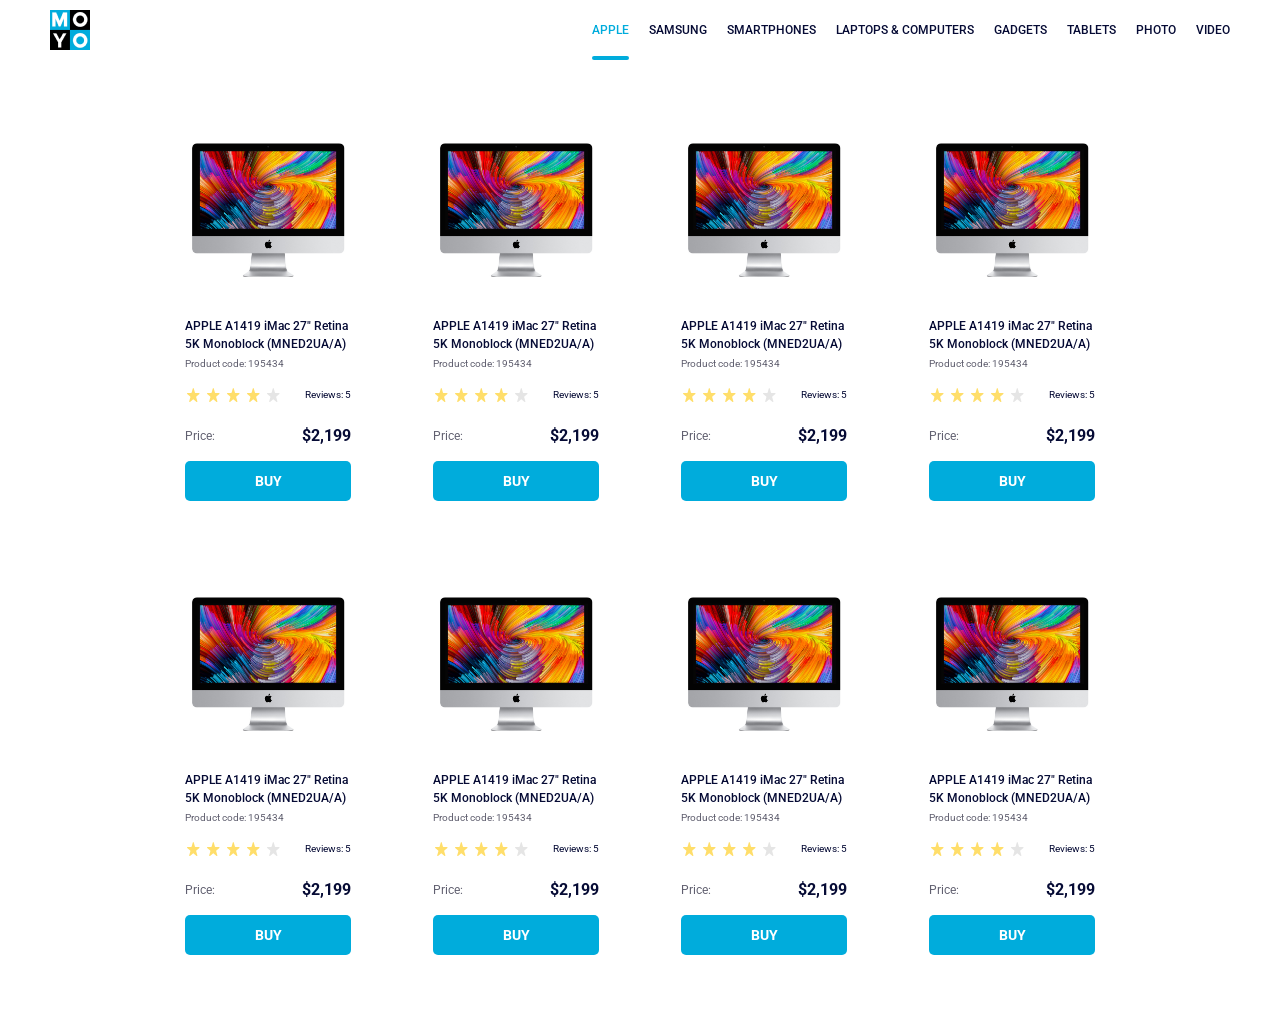
<file: index.html>
<!doctype html><html lang="en"><head><meta charset="utf-8"><meta name="viewport" content="width=device-width, initial-scale=1.0"><title>Catalog</title><link rel="preconnect" href="https://fonts.gstatic.com"><link href="https://fonts.googleapis.com/css2?family=Roboto:wght@400;500;700&display=swap" rel="stylesheet"><link rel="stylesheet" href="index.817d6f7c.css"></head><body> <header> <a href="https://www.moyo.ua/ua/promo/promo2024/?utm_source=google&utm_medium=cpc&utm_id=19191373185&utm_campaign=Performance_Max_%D0%91%D0%A2_Shopping_ru&gad_source=1&gclid=CjwKCAiArva5BhBiEiwA-oTnXUBkNHbm_M3c085wxz85L2ovMZpt5xMuWtBmEA1uv6qlsVRqwAVughoCMwUQAvD_BwE" class="logo"> <img src="logo.eddae0ff.png" alt="Logo"> </a> <nav class="nava"> <a href="https://www.moyo.ua/ua/promo/promo2024/?utm_source=google&utm_medium=cpc&utm_id=19191373185&utm_campaign=Performance_Max_%D0%91%D0%A2_Shopping_ru&gad_source=1&gclid=CjwKCAiArva5BhBiEiwA-oTnXUBkNHbm_M3c085wxz85L2ovMZpt5xMuWtBmEA1uv6qlsVRqwAVughoCMwUQAvD_BwE" class="is-active nava__aa"> Apple </a> <a href="https://www.moyo.ua/ua/promo/promo2024/?utm_source=google&utm_medium=cpc&utm_id=19191373185&utm_campaign=Performance_Max_%D0%91%D0%A2_Shopping_ru&gad_source=1&gclid=CjwKCAiArva5BhBiEiwA-oTnXUBkNHbm_M3c085wxz85L2ovMZpt5xMuWtBmEA1uv6qlsVRqwAVughoCMwUQAvD_BwE" class="nava__aa"> Samsung </a> <a href="https://www.moyo.ua/ua/promo/promo2024/?utm_source=google&utm_medium=cpc&utm_id=19191373185&utm_campaign=Performance_Max_%D0%91%D0%A2_Shopping_ru&gad_source=1&gclid=CjwKCAiArva5BhBiEiwA-oTnXUBkNHbm_M3c085wxz85L2ovMZpt5xMuWtBmEA1uv6qlsVRqwAVughoCMwUQAvD_BwE" class="nava__aa"> Smartphones </a> <a href="https://www.moyo.ua/ua/promo/promo2024/?utm_source=google&utm_medium=cpc&utm_id=19191373185&utm_campaign=Performance_Max_%D0%91%D0%A2_Shopping_ru&gad_source=1&gclid=CjwKCAiArva5BhBiEiwA-oTnXUBkNHbm_M3c085wxz85L2ovMZpt5xMuWtBmEA1uv6qlsVRqwAVughoCMwUQAvD_BwE" data-qa="nav-hover" class="nava__aa"> Laptops & Computers </a> <a href="https://www.moyo.ua/ua/promo/promo2024/?utm_source=google&utm_medium=cpc&utm_id=19191373185&utm_campaign=Performance_Max_%D0%91%D0%A2_Shopping_ru&gad_source=1&gclid=CjwKCAiArva5BhBiEiwA-oTnXUBkNHbm_M3c085wxz85L2ovMZpt5xMuWtBmEA1uv6qlsVRqwAVughoCMwUQAvD_BwE" class="nava__aa"> Gadgets </a> <a href="https://www.moyo.ua/ua/promo/promo2024/?utm_source=google&utm_medium=cpc&utm_id=19191373185&utm_campaign=Performance_Max_%D0%91%D0%A2_Shopping_ru&gad_source=1&gclid=CjwKCAiArva5BhBiEiwA-oTnXUBkNHbm_M3c085wxz85L2ovMZpt5xMuWtBmEA1uv6qlsVRqwAVughoCMwUQAvD_BwE" class="nava__aa"> Tablets </a> <a href="https://www.moyo.ua/ua/promo/promo2024/?utm_source=google&utm_medium=cpc&utm_id=19191373185&utm_campaign=Performance_Max_%D0%91%D0%A2_Shopping_ru&gad_source=1&gclid=CjwKCAiArva5BhBiEiwA-oTnXUBkNHbm_M3c085wxz85L2ovMZpt5xMuWtBmEA1uv6qlsVRqwAVughoCMwUQAvD_BwE" class="nava__aa"> Photo </a> <a href="https://www.moyo.ua/ua/promo/promo2024/?utm_source=google&utm_medium=cpc&utm_id=19191373185&utm_campaign=Performance_Max_%D0%91%D0%A2_Shopping_ru&gad_source=1&gclid=CjwKCAiArva5BhBiEiwA-oTnXUBkNHbm_M3c085wxz85L2ovMZpt5xMuWtBmEA1uv6qlsVRqwAVughoCMwUQAvD_BwE" class="nava__aa"> Video </a> </nav> </header> <main class="container"> <section class="card" data-qa="card"> <a href="#" class="card__link"> <img src="imac.202c52ff.jpeg" alt="apple" class="card__mon"> </a> <section class="card__nameProdact"> APPLE A1419 iMac 27" Retina 5K Monoblock (MNED2UA/A) </section> <h1 class="card__prodCode">Product code: 195434</h1> <section class="stBlock"> <div class="stBlock-stars stBlock-stars--0"> <div class="stBlock-stars__stars1"></div> <div class="stBlock-stars__stars1"></div> <div class="stBlock-stars__stars1"></div> <div class="stBlock-stars__stars1"></div> <div class="stBlock-stars__stars1"></div> </div> <div class="stBlock__reviews">Reviews: 5</div> </section> <section class="card__prici"> <div class="card__prici-Pr">Price:</div> <div class="card__prici-moni">$2,199</div> </section> <a href="#" class="card__BayButon-pop" data-qa="card-hover"> buy </a> </section>  <section class="card"> <a href="#" class="card__link"> <img src="imac.202c52ff.jpeg" alt="apple" class="card__mon"> </a> <section class="card__nameProdact"> APPLE A1419 iMac 27" Retina 5K Monoblock (MNED2UA/A) </section> <h1 class="card__prodCode">Product code: 195434</h1> <section class="stBlock"> <div class="stBlock-stars stBlock-stars--0"> <div class="stBlock-stars__stars1"></div> <div class="stBlock-stars__stars1"></div> <div class="stBlock-stars__stars1"></div> <div class="stBlock-stars__stars1"></div> <div class="stBlock-stars__stars1"></div> </div> <div class="stBlock__reviews">Reviews: 5</div> </section> <section class="card__prici"> <div class="card__prici-Pr">Price:</div> <div class="card__prici-moni">$2,199</div> </section> <a href="#" class="card__BayButon-pop"> buy </a> </section>  <section class="card"> <a href="#" class="card__link"> <img src="imac.202c52ff.jpeg" alt="apple" class="card__mon"> </a> <section class="card__nameProdact"> APPLE A1419 iMac 27" Retina 5K Monoblock (MNED2UA/A) </section> <h1 class="card__prodCode">Product code: 195434</h1> <section class="stBlock"> <div class="stBlock-stars stBlock-stars--0"> <div class="stBlock-stars__stars1"></div> <div class="stBlock-stars__stars1"></div> <div class="stBlock-stars__stars1"></div> <div class="stBlock-stars__stars1"></div> <div class="stBlock-stars__stars1"></div> </div> <div class="stBlock__reviews">Reviews: 5</div> </section> <section class="card__prici"> <div class="card__prici-Pr">Price:</div> <div class="card__prici-moni">$2,199</div> </section> <a href="#" class="card__BayButon-pop"> buy </a> </section>  <section class="card"> <a href="#" class="card__link"> <img src="imac.202c52ff.jpeg" alt="apple" class="card__mon"> </a> <section class="card__nameProdact"> APPLE A1419 iMac 27" Retina 5K Monoblock (MNED2UA/A) </section> <h1 class="card__prodCode">Product code: 195434</h1> <section class="stBlock"> <div class="stBlock-stars stBlock-stars--0"> <div class="stBlock-stars__stars1"></div> <div class="stBlock-stars__stars1"></div> <div class="stBlock-stars__stars1"></div> <div class="stBlock-stars__stars1"></div> <div class="stBlock-stars__stars1"></div> </div> <div class="stBlock__reviews">Reviews: 5</div> </section> <section class="card__prici"> <div class="card__prici-Pr">Price:</div> <div class="card__prici-moni">$2,199</div> </section> <a href="#" class="card__BayButon-pop"> buy </a> </section>  <section class="card"> <a href="#" class="card__link"> <img src="imac.202c52ff.jpeg" alt="apple" class="card__mon"> </a> <section class="card__nameProdact"> APPLE A1419 iMac 27" Retina 5K Monoblock (MNED2UA/A) </section> <h1 class="card__prodCode">Product code: 195434</h1> <section class="stBlock"> <div class="stBlock-stars stBlock-stars--0"> <div class="stBlock-stars__stars1"></div> <div class="stBlock-stars__stars1"></div> <div class="stBlock-stars__stars1"></div> <div class="stBlock-stars__stars1"></div> <div class="stBlock-stars__stars1"></div> </div> <div class="stBlock__reviews">Reviews: 5</div> </section> <section class="card__prici"> <div class="card__prici-Pr">Price:</div> <div class="card__prici-moni">$2,199</div> </section> <a href="#" class="card__BayButon-pop"> buy </a> </section>  <section class="card"> <a href="#" class="card__link"> <img src="imac.202c52ff.jpeg" alt="apple" class="card__mon"> </a> <section class="card__nameProdact"> APPLE A1419 iMac 27" Retina 5K Monoblock (MNED2UA/A) </section> <h1 class="card__prodCode">Product code: 195434</h1> <section class="stBlock"> <div class="stBlock-stars stBlock-stars--0"> <div class="stBlock-stars__stars1"></div> <div class="stBlock-stars__stars1"></div> <div class="stBlock-stars__stars1"></div> <div class="stBlock-stars__stars1"></div> <div class="stBlock-stars__stars1"></div> </div> <div class="stBlock__reviews">Reviews: 5</div> </section> <section class="card__prici"> <div class="card__prici-Pr">Price:</div> <div class="card__prici-moni">$2,199</div> </section> <a href="#" class="card__BayButon-pop"> buy </a> </section>  <section class="card"> <a href="#" class="card__link"> <img src="imac.202c52ff.jpeg" alt="apple" class="card__mon"> </a> <section class="card__nameProdact"> APPLE A1419 iMac 27" Retina 5K Monoblock (MNED2UA/A) </section> <h1 class="card__prodCode">Product code: 195434</h1> <section class="stBlock"> <div class="stBlock-stars stBlock-stars--0"> <div class="stBlock-stars__stars1"></div> <div class="stBlock-stars__stars1"></div> <div class="stBlock-stars__stars1"></div> <div class="stBlock-stars__stars1"></div> <div class="stBlock-stars__stars1"></div> </div> <div class="stBlock__reviews">Reviews: 5</div> </section> <section class="card__prici"> <div class="card__prici-Pr">Price:</div> <div class="card__prici-moni">$2,199</div> </section> <a href="#" class="card__BayButon-pop"> buy </a> </section>  <section class="card"> <a href="#" class="card__link"> <img src="imac.202c52ff.jpeg" alt="apple" class="card__mon"> </a> <section class="card__nameProdact"> APPLE A1419 iMac 27" Retina 5K Monoblock (MNED2UA/A) </section> <h1 class="card__prodCode">Product code: 195434</h1> <section class="stBlock"> <div class="stBlock-stars stBlock-stars--0"> <div class="stBlock-stars__stars1"></div> <div class="stBlock-stars__stars1"></div> <div class="stBlock-stars__stars1"></div> <div class="stBlock-stars__stars1"></div> <div class="stBlock-stars__stars1"></div> </div> <div class="stBlock__reviews">Reviews: 5</div> </section> <section class="card__prici"> <div class="card__prici-Pr">Price:</div> <div class="card__prici-moni">$2,199</div> </section> <a href="#" class="card__BayButon-pop"> buy </a> </section>  </main> </body></html>
</file>
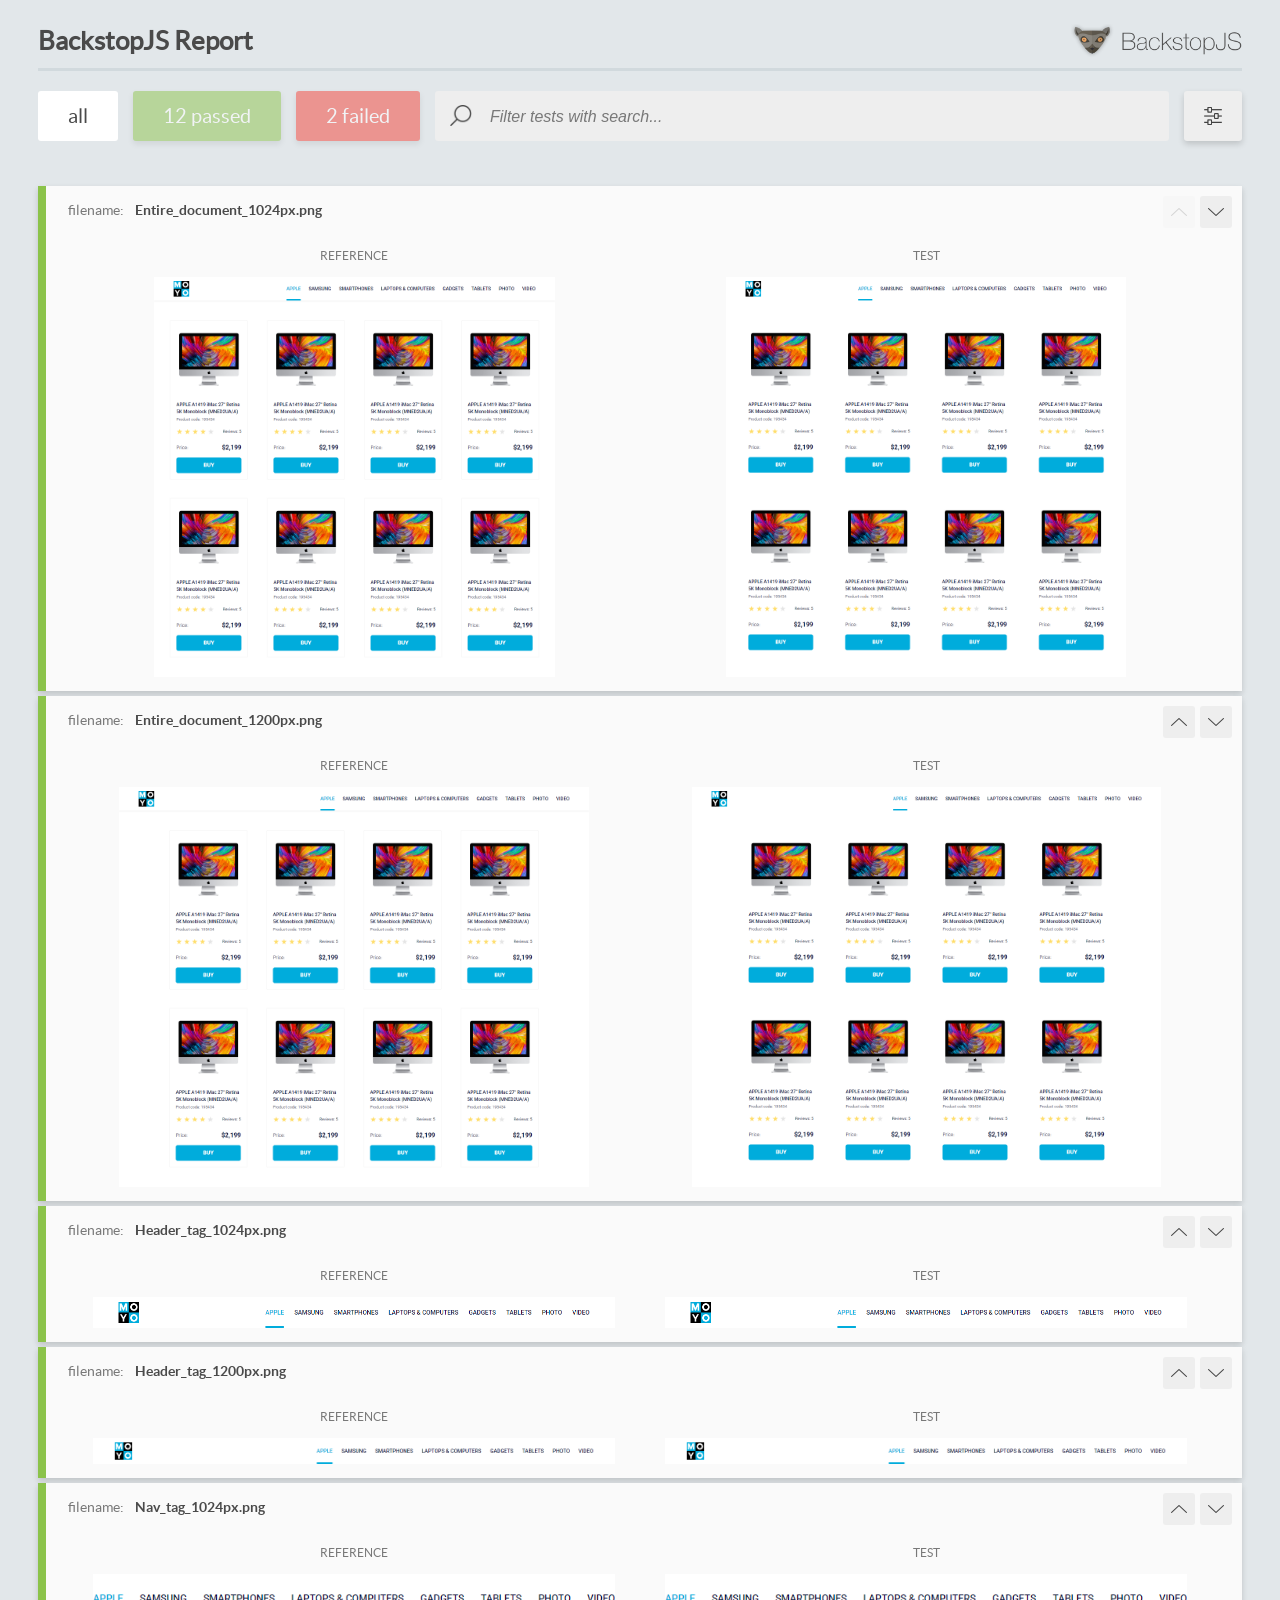
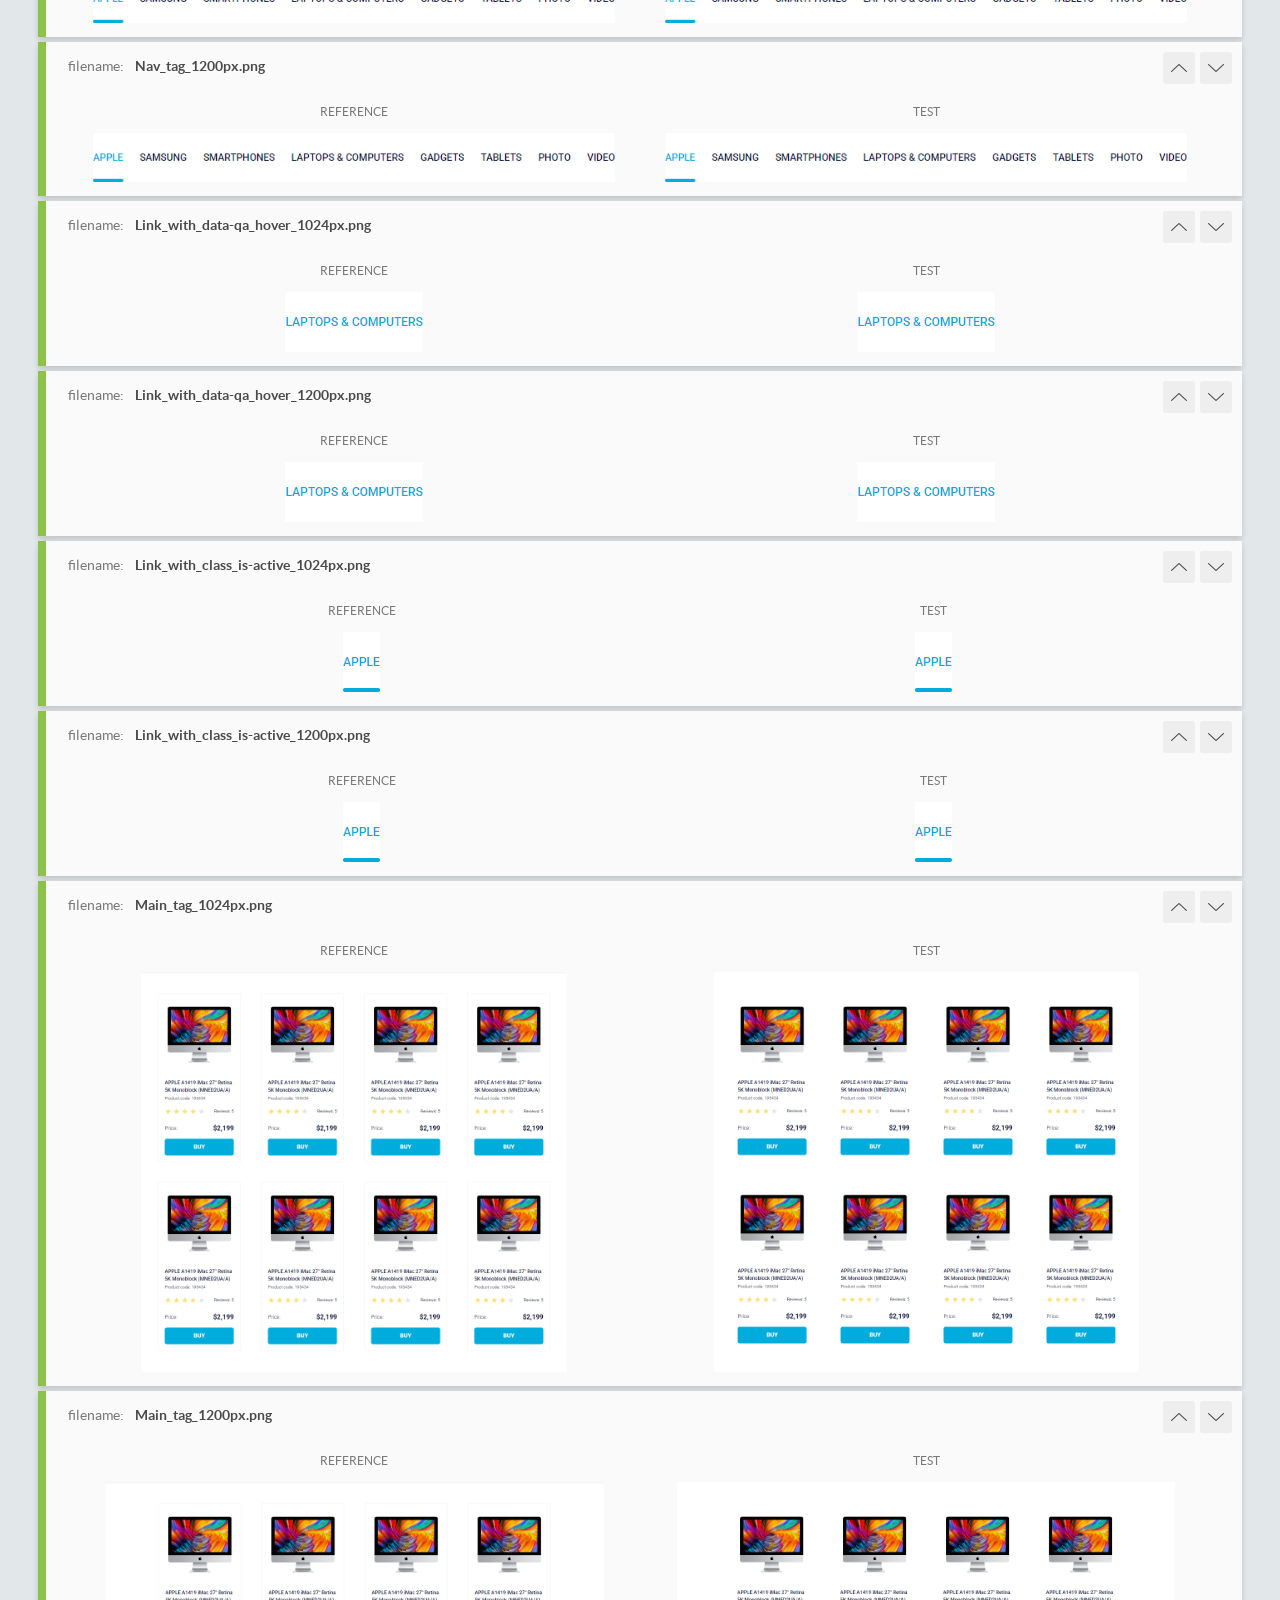
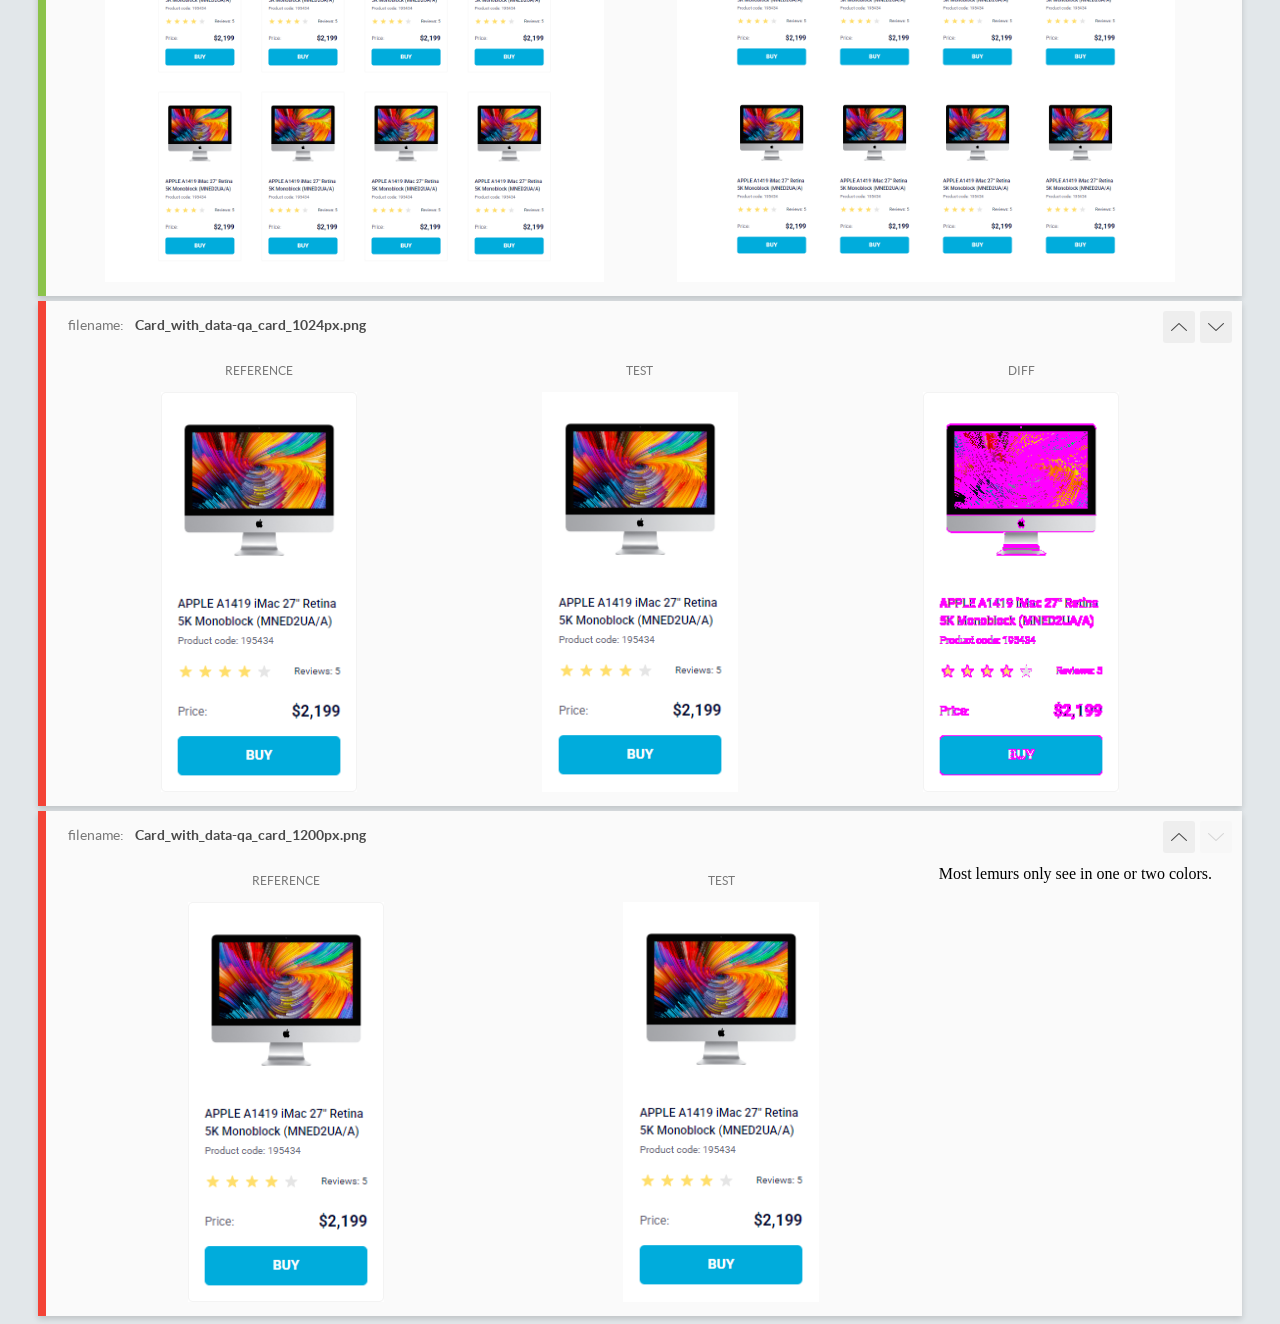
<file: report/html_report/index.html>
<!DOCTYPE html>
<html>
  <head>
    <meta charset="utf-8">
    <!-- Disable Cache -->
    <meta http-equiv="Cache-Control" content="no-cache, no-store, must-revalidate">
    <meta http-equiv="Pragma" content="no-cache">
    <meta http-equiv="Expires" content="0">

    <title>BackstopJS Report</title>

    <style>
      @font-face {
          font-family: 'latoregular';
          src: url('./assets/fonts/lato-regular-webfont.woff2') format('woff2'),
              url('./assets/fonts/lato-regular-webfont.woff') format('woff');
          font-weight: 400;
          font-style: normal;
      }
      @font-face {
          font-family: 'latobold';
          src: url('./assets/fonts/lato-bold-webfont.woff2') format('woff2'),
              url('./assets/fonts/lato-bold-webfont.woff') format('woff');
          font-weight: 700;
          font-style: normal;
      }

      .ReactModal__Body--open {
          overflow: hidden;
      }
      .ReactModal__Body--open .header {
        display: none;
      }

    </style>
  </head>
  <body style="background-color: #E2E7EA">
    <div id="root">

    </div>
    <script>
      function report (report) { // eslint-disable-line no-unused-vars
        window.tests = report;
      }
    </script>
    <script src="config.js"></script>
    <script src="index_bundle.js"></script>
  </body>
</html>
</file>
<file: index.817d6f7c.css>
/*! normalize.css v8.0.1 | MIT License | github.com/necolas/normalize.css */
header{box-sizing:border-box;justify-content:space-between;align-items:center;display:flex;position:relative}.logo{box-sizing:border-box;margin:2px 0 0 50px}nav{box-sizing:border-box;flex-direction:row;justify-content:space-between;align-items:center;margin:0;display:flex;position:relative;right:50px}.nava__aa{text-transform:uppercase;color:#060b35;margin-right:20px;font-family:Roboto,Arial,Helvetica,serif;font-weight:500;line-height:60px;text-decoration:none;display:inline-block}.nava__aa:hover{color:#00acdc}.nava__aa:last-child{margin:0}.is-active{color:#00acdc;box-sizing:border-box;position:relative}.is-active:after{content:"";background-color:#00acdc;border-radius:8px;height:4px;position:absolute;bottom:0;left:0;right:0}html{-webkit-text-size-adjust:100%;line-height:1.15}body{margin:0}main{display:block}h1{margin:.67em 0;font-size:2em}hr{box-sizing:content-box;height:0;overflow:visible}a{background-color:#0000}abbr[title]{border-bottom:none;-webkit-text-decoration:underline dotted;text-decoration:underline dotted}b,strong{font-weight:bolder}small{font-size:80%}sub,sup{vertical-align:baseline;font-size:75%;line-height:0;position:relative}sub{bottom:-.25em}sup{top:-.5em}img{border-style:none}button,input,optgroup,select,textarea{margin:0;font-family:inherit;font-size:100%;line-height:1.15}button,input{overflow:visible}button,select{text-transform:none}button::-moz-focus-inner{border-style:none;padding:0}[type=button]::-moz-focus-inner{border-style:none;padding:0}[type=reset]::-moz-focus-inner{border-style:none;padding:0}[type=submit]::-moz-focus-inner{border-style:none;padding:0}legend{box-sizing:border-box;color:inherit;white-space:normal;padding:0;display:table}progress{vertical-align:baseline}textarea{overflow:auto}[type=checkbox],[type=radio]{box-sizing:border-box;padding:0}[type=number]::-webkit-inner-spin-button{height:auto}[type=number]::-webkit-outer-spin-button{height:auto}[type=search]{outline-offset:-2px}[type=search]::-webkit-search-decoration{-webkit-appearance:none}::-webkit-file-upload-button{-webkit-appearance:button;font:inherit}details{display:block}summary{display:list-item}template,[hidden]{display:none}.stBlock{flex-direction:row;justify-content:space-between;align-items:center;gap:20px;width:166px;margin-bottom:24px;display:flex}.stBlock-stars{flex-direction:row;justify-content:space-between;width:96px;display:flex}.stBlock-stars__stars1{background-image:url(star.822d561e.svg);background-position:50%;background-repeat:no-repeat;background-size:13px 14px;width:16px;height:16px}.stBlock__reviews{letter-spacing:0%;vertical-align:bottom;color:#060b35;margin:0;font-family:Roboto,sans-serif;font-size:10px;font-weight:400;line-height:14px}.stBlock-stars div:nth-child(-n+4){background-image:url(star-active.edda4c43.svg)}.card{box-sizing:border-box;background-color:#fff;border-radius:5px;flex-direction:column;align-items:center;width:200px;margin:0;padding:0 0 18px;transition-duration:.3s;transition-timing-function:ease-in-out;display:flex}.card:hover{transform:scale(1.2)}.card__link{align-self:center;width:-moz-fit-content;width:fit-content;margin-top:32px;margin-bottom:40px;padding:0;font-size:0;line-height:0}.card__mon{box-sizing:border-box;margin:0;background-image:url(imac.202c52ff.jpeg);background-position:50%;background-repeat:no-repeat;background-size:contain;width:160px;height:134px;margin-inline:19px;text-decoration:none}.card__nameProdact{letter-spacing:0%;color:#060b35;margin:0;width:166px;height:36px;margin-bottom:4px;padding-left:16px;padding-right:16px;font-family:Roboto,sans-serif;font-size:12px;font-weight:500;line-height:18px;transition-duration:.3s;transition-timing-function:ease-in-out;display:block}.card:hover .card__.nameProdact{color:#34568b}.card__prodCode{letter-spacing:0%;color:#616070;align-self:flex-start;margin:0 0 16px 17px;font-size:10px;font-weight:400;line-height:14px}.card__prici{margin:0;margin-inline:16px;flex-direction:row;justify-content:space-between;gap:86px;width:166px;margin-bottom:16px;display:flex}.card__prici-Pr{letter-spacing:0%;vertical-align:bottom;color:#616070;font-size:12px;font-weight:400;line-height:18px}.card__prici-moni{letter-spacing:0%;color:#060b35;vertical-align:bottom;font-size:16px;font-weight:700;line-height:18px}.card__BayButon-pop{box-sizing:border-box;text-align:center;letter-spacing:0%;text-transform:uppercase;color:#fff;background-color:#00acdc;border-radius:5px;align-items:center;width:166px;height:40px;margin:0 auto;font-family:Roboto,sans-serif;font-size:14px;font-weight:700;line-height:40px;text-decoration:none;transition-duration:.3s;transition-timing-function:ease-in-out}.card__BayButon-pop:hover{color:#00acdc;background-color:#fff}.container{box-sizing:border-box;padding-top:50px;justify-content:center;justify-items:center;gap:46px 48px;margin:0;padding-inline:40px;display:grid}@media (width>=488px){.container{grid-template-columns:repeat(2,200px)}}@media (width>=768px){.container{grid-template-columns:repeat(3,200px)}}@media (width>=1024px){.container{grid-template-columns:repeat(4,200px)}}body{box-sizing:border-box;margin:0;font-family:Roboto,Arial,Helvetica,serif;font-size:12px;font-style:normal;font-weight:500;line-height:14px}.container{box-sizing:border-box;justify-content:center;justify-items:center;gap:46px 48px;margin:0;padding:51px 40px;display:grid}@media (width>=488px){.container{grid-template-columns:repeat(2,200px)}}@media (width>=768px){.container{grid-template-columns:repeat(3,200px)}}@media (width>=1024px){.container{grid-template-columns:repeat(4,200px)}}
/*# sourceMappingURL=index.817d6f7c.css.map */
</file>
